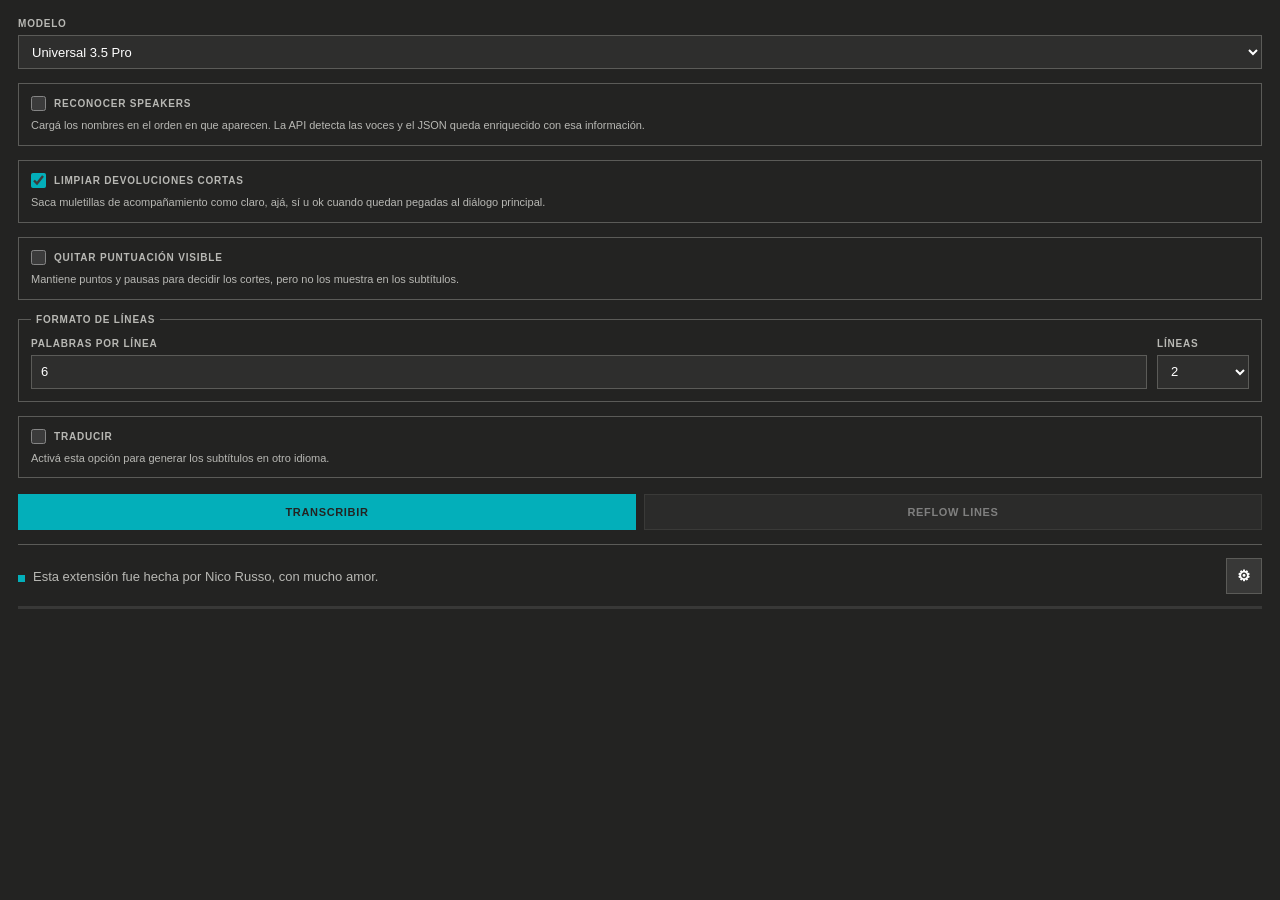
<file: index.html>
<!doctype html>
<html lang="es">
  <head>
    <meta charset="UTF-8" />
    <meta http-equiv="Content-Security-Policy" content="default-src 'self' data:; script-src 'self' 'unsafe-inline'; style-src 'self' 'unsafe-inline'; connect-src https://api.assemblyai.com https://llm-gateway.assemblyai.com https://api.deepgram.com https://asr.api.speechmatics.com https://api.elevenlabs.io;" />
    <meta name="viewport" content="width=device-width, initial-scale=1" />
    <title>La Subtituleta</title>
    <link rel="stylesheet" href="css/styles.css" />
  </head>
  <body>
    <main class="panel-shell">
      <section id="main-panel" class="panel-content">
        <label class="field">
          <span>MODELO</span>
          <select id="model">
            <optgroup label="AssemblyAI">
              <option value="assemblyai:universal-3-5-pro">Universal 3.5 Pro</option>
              <option value="assemblyai:universal-2">Universal 2 · 99 idiomas</option>
              <option value="assemblyai:slam-1">Slam-1 · solo inglés</option>
            </optgroup>
            <optgroup label="Speechmatics">
              <option value="speechmatics:enhanced">Enhanced</option>
              <option value="speechmatics:standard">Standard</option>
              <option value="speechmatics:melia-1">Melia-1</option>
            </optgroup>
            <optgroup label="Deepgram">
              <option value="deepgram:nova-3">Nova-3</option>
              <option value="deepgram:nova-2">Nova-2</option>
              <option value="deepgram:whisper-large">Whisper Large</option>
            </optgroup>
            <optgroup label="ElevenLabs">
              <option value="elevenlabs:scribe_v2">Scribe v2</option>
            </optgroup>
          </select>
        </label>

        <fieldset class="speaker-options">
          <label class="checkbox-field">
            <input id="identify-speakers" type="checkbox" />
            <span>RECONOCER SPEAKERS</span>
          </label>
          <div id="speaker-editor" class="speaker-editor is-hidden">
            <div id="speaker-rows" class="speaker-rows"></div>
            <div class="speaker-actions">
              <button id="add-speaker" class="secondary-button" type="button">+ SPEAKER</button>
            </div>
          </div>
          <p class="speaker-note">Cargá los nombres en el orden en que aparecen. La API detecta las voces y el JSON queda enriquecido con esa información.</p>
        </fieldset>

        <fieldset class="speaker-options">
          <label class="checkbox-field">
            <input id="clean-backchannels" type="checkbox" checked />
            <span>LIMPIAR DEVOLUCIONES CORTAS</span>
          </label>
          <p class="speaker-note">Saca muletillas de acompañamiento como claro, ajá, sí u ok cuando quedan pegadas al diálogo principal.</p>
        </fieldset>

        <fieldset class="speaker-options">
          <label class="checkbox-field">
            <input id="remove-punctuation" type="checkbox" />
            <span>QUITAR PUNTUACIÓN VISIBLE</span>
          </label>
          <p class="speaker-note">Mantiene puntos y pausas para decidir los cortes, pero no los muestra en los subtítulos.</p>
        </fieldset>

        <fieldset class="line-format">
          <legend>FORMATO DE LÍNEAS</legend>
          <label class="compact-field">
            <span>PALABRAS POR LÍNEA</span>
            <input id="words-per-line" type="number" min="1" max="20" value="6" />
          </label>
          <label class="compact-field">
            <span>LÍNEAS</span>
            <select id="lines-per-caption">
              <option value="1">1</option>
              <option value="2" selected>2</option>
              <option value="3">3</option>
            </select>
          </label>
        </fieldset>

        <fieldset class="speaker-options translation-options">
          <label class="checkbox-field">
            <input id="translate-output" type="checkbox" />
            <span>TRADUCIR</span>
          </label>
          <div id="translation-languages" class="field-grid is-hidden">
            <label class="field">
              <span>IDIOMA DE ENTRADA</span>
              <select id="input-language"></select>
            </label>
            <label class="field">
              <span>IDIOMA DE SALIDA</span>
              <select id="output-language" disabled></select>
            </label>
          </div>
          <p id="translation-note" class="speaker-note">Activá esta opción para generar los subtítulos en otro idioma.</p>
        </fieldset>

        <div class="actions">
          <button id="transcribe" class="primary-button" type="button">TRANSCRIBIR</button>
          <button id="reflow" class="secondary-button" type="button" disabled>REFLOW LINES</button>
        </div>

        <div class="status-block" aria-live="polite">
          <div class="status-line">
            <span id="status-indicator" class="status-indicator"></span>
            <span id="status">Esta extensión fue hecha por Nico Russo, con mucho amor.</span>
            <button id="open-settings" class="icon-button status-settings" type="button" aria-label="Configuración" title="Configuración">⚙</button>
          </div>
          <div id="credit-actions" class="credit-actions is-hidden">
            <button id="switch-provider" class="primary-button" type="button">USAR OTRO</button>
            <button id="dismiss-credit" class="secondary-button" type="button">AHORA NO</button>
          </div>
          <progress id="progress" max="100" value="0"></progress>
        </div>
      </section>

      <section id="settings-panel" class="settings-panel is-hidden" aria-labelledby="settings-title">
        <div class="settings-heading">
          <h2 id="settings-title">CONFIGURACIÓN</h2>
          <button id="close-settings" class="text-button" type="button">VOLVER</button>
        </div>
        <p class="settings-note">Las claves quedan guardadas en este equipo y se conservan al actualizar la extensión.</p>
        <label class="field">
          <span class="api-key-heading"><span>ASSEMBLYAI API KEY</span><button class="api-key-link" type="button" data-api-url="https://dub.sh/ASSEMBLYAI_LS">TOCÁ ACÁ PARA SACAR TU API KEY ↗</button></span>
          <input id="assemblyai-key" type="password" autocomplete="off" spellcheck="false" />
        </label>
        <label class="field">
          <span class="api-key-heading"><span>SPEECHMATICS API KEY</span><button class="api-key-link" type="button" data-api-url="https://dub.sh/Speech_LS">TOCÁ ACÁ PARA SACAR TU API KEY ↗</button></span>
          <input id="speechmatics-key" type="password" autocomplete="off" spellcheck="false" />
        </label>
        <label class="field">
          <span class="api-key-heading"><span>DEEPGRAM API KEY</span><button class="api-key-link" type="button" data-api-url="https://dub.sh/DeepGram_LS">TOCÁ ACÁ PARA SACAR TU API KEY ↗</button></span>
          <input id="deepgram-key" type="password" autocomplete="off" spellcheck="false" />
        </label>
        <label class="field">
          <span class="api-key-heading"><span>ELEVENLABS API KEY</span><button class="api-key-link" type="button" data-api-url="https://dub.sh/ElevenLabs_LS">TOCÁ ACÁ PARA SACAR TU API KEY ↗</button></span>
          <input id="elevenlabs-key" type="password" autocomplete="off" spellcheck="false" />
        </label>
        <button id="save-settings" class="primary-button" type="button">GUARDAR</button>
        <div class="product-brand" aria-label="La Subtituleta">
          <img src="assets/LS_Logo_web_blanco.svg" alt="La Subtituleta" />
          <span>de NicoRusso</span>
          <span>versión <span id="extension-version"></span></span>
          <div class="support-block">
            <strong>¿Te sirve La Subtituleta?</strong>
            <button class="api-key-link support-button" type="button" data-api-url="https://cafecito.app/nicorusso">INVITAME UN CAFECITO</button>
            <span>Ayudame a seguir desarrollándola.</span>
          </div>
        </div>
      </section>
    </main>

    <script src="js/bridge.js"></script>
    <script src="js/http.js"></script>
    <script src="js/transcript.js"></script>
    <script src="js/library.js"></script>
    <script src="js/providers.js"></script>
    <script src="js/main.js"></script>
  </body>
</html>
</file>
<file: css/styles.css>
:root {
  color-scheme: dark;
  --bg: #232322;
  --surface: #2e2e2d;
  --surface-strong: #383837;
  --text: #ffffff;
  --muted: #b8b8b4;
  --accent: #03afba;
  --danger: #f36f64;
  --border: #5b5b58;
}

* {
  box-sizing: border-box;
}

html,
body {
  min-height: 100%;
  margin: 0;
  background: var(--bg);
  color: var(--text);
  font-family: "ITC Franklin Gothic", "Franklin Gothic Medium", "Arial Narrow", Arial, sans-serif;
  font-size: 13px;
}

button,
input,
select {
  font: inherit;
}

.panel-shell {
  min-width: 280px;
  min-height: 100vh;
  padding: 18px;
}

.settings-heading {
  display: flex;
  justify-content: space-between;
  border-bottom: 2px solid var(--accent);
  padding-bottom: 12px;
  margin-bottom: 18px;
}

.settings-heading {
  align-items: flex-start;
}

h2 {
  margin: 0;
  font-size: 21px;
  line-height: 1;
  letter-spacing: 0.055em;
}

h2 {
  font-size: 16px;
}

.panel-content,
.settings-panel {
  display: flex;
  flex-direction: column;
  gap: 14px;
}

.field,
.compact-field {
  display: flex;
  flex-direction: column;
  gap: 6px;
}

.field > span,
.compact-field > span,
.line-format legend {
  color: var(--muted);
  font-size: 10px;
  font-weight: 700;
  letter-spacing: 0.08em;
}

.field-grid {
  display: grid;
  grid-template-columns: 1fr 1fr;
  gap: 10px;
}

select,
input {
  width: 100%;
  min-height: 34px;
  border: 1px solid var(--border);
  border-radius: 0;
  background: var(--surface);
  color: var(--text);
  padding: 7px 9px;
  outline: none;
}

select:focus,
input:focus,
button:focus-visible {
  border-color: var(--accent);
  box-shadow: 0 0 0 1px var(--accent);
}

.line-format {
  display: grid;
  grid-template-columns: 1fr 92px;
  gap: 10px;
  margin: 0;
  border: 1px solid var(--border);
  padding: 13px 12px 12px;
}

.speaker-options {
  display: flex;
  flex-direction: column;
  gap: 10px;
  margin: 0;
  border: 1px solid var(--border);
  padding: 12px;
}

.checkbox-field {
  display: flex;
  align-items: center;
  gap: 8px;
  color: var(--muted);
  font-size: 10px;
  font-weight: 700;
  letter-spacing: 0.08em;
}

.checkbox-field input {
  width: 15px;
  min-height: 15px;
  margin: 0;
  accent-color: var(--accent);
}

.speaker-editor,
.speaker-rows {
  display: flex;
  flex-direction: column;
  gap: 8px;
}

.speaker-row {
  display: grid;
  grid-template-columns: 78px 1fr 32px;
  align-items: center;
  gap: 8px;
}

.speaker-remove {
  min-height: 32px;
  padding: 0;
  font-size: 18px;
}

.speaker-row-label {
  color: var(--muted);
  font-size: 10px;
  font-weight: 700;
  letter-spacing: 0.06em;
}

.speaker-actions {
  display: grid;
  grid-template-columns: 120px;
  gap: 8px;
}

.speaker-actions button {
  min-height: 30px;
}

.speaker-note {
  margin: -3px 0 0;
  color: var(--muted);
  font-size: 11px;
  line-height: 1.35;
}

.line-format legend {
  padding: 0 5px;
}

.actions {
  display: grid;
  grid-template-columns: 1fr 1fr;
  gap: 8px;
  margin-top: 2px;
}

button {
  min-height: 36px;
  border: 1px solid transparent;
  border-radius: 0;
  cursor: pointer;
  font-size: 11px;
  font-weight: 700;
  letter-spacing: 0.06em;
}

button:disabled {
  cursor: default;
  opacity: 0.42;
}

.primary-button {
  background: var(--accent);
  color: var(--bg);
}

.secondary-button,
.icon-button,
.text-button {
  border-color: var(--border);
  background: var(--surface-strong);
  color: var(--text);
}

.icon-button {
  width: 36px;
  padding: 0;
  font-size: 15px;
}

.text-button {
  min-height: 28px;
  padding: 4px 8px;
}

.status-block {
  border-top: 1px solid var(--border);
  padding-top: 13px;
}

.status-line {
  display: flex;
  min-height: 32px;
  align-items: center;
  gap: 8px;
  color: var(--muted);
  line-height: 1.35;
}

#status {
  flex: 1 1 auto;
  min-width: 0;
}

.status-settings {
  flex: 0 0 36px;
  margin-left: auto;
}

.credit-actions {
  display: grid;
  grid-template-columns: 1fr 1fr;
  gap: 8px;
  margin: 5px 0 10px 15px;
}

.credit-actions button {
  min-height: 30px;
}

.status-indicator {
  flex: 0 0 7px;
  width: 7px;
  height: 7px;
  margin-top: 5px;
  background: var(--accent);
}

.status-indicator.is-error {
  background: var(--danger);
}

progress {
  width: 100%;
  height: 3px;
  border: 0;
  background: var(--surface-strong);
}

progress::-webkit-progress-bar {
  background: var(--surface-strong);
}

progress::-webkit-progress-value {
  background: var(--accent);
}

.settings-note {
  margin: -4px 0 2px;
  color: var(--muted);
  font-size: 12px;
  line-height: 1.4;
}

.is-hidden {
  display: none !important;
}

.api-key-link {
  min-height: 0;
  padding: 0;
  border: 0;
  background: transparent;
  color: #23c6d1;
  font: inherit;
  font-size: 10px;
  font-weight: 700;
  text-align: left;
  cursor: pointer;
}

.api-key-heading {
  display: flex;
  align-items: baseline;
  justify-content: space-between;
  gap: 8px;
  flex-wrap: wrap;
}

.product-brand {
  display: flex;
  flex-direction: column;
  align-items: center;
  gap: 2px;
  margin: 0;
  color: var(--muted);
  text-align: center;
  line-height: 1.3;
}

.product-brand img {
  display: block;
  width: 75%;
  max-width: 360px;
  height: auto;
  margin: 3px auto 8px;
}

.support-block {
  display: flex;
  flex-direction: column;
  align-items: center;
  gap: 8px;
  margin-top: 12px;
  font-size: 11px;
  text-align: center;
}

.support-block strong {
  color: #fff;
  font-size: 12px;
}

.support-button {
  min-height: 34px;
  padding: 8px 20px;
  border: 1px solid #fff;
  border-radius: 2px;
  background: #fff;
  color: #111;
  font-size: 11px;
  text-align: center;
}

.support-button:hover,
.support-button:focus {
  border-color: #d7d7d7;
  background: #d7d7d7;
  color: #111;
  text-decoration: none;
}

.api-key-link:hover,
.api-key-link:focus {
  color: #7fe7ed;
  text-decoration: underline;
}

@media (max-width: 310px) {
  .field-grid,
  .actions,
  .line-format {
    grid-template-columns: 1fr;
  }
}
</file>
<file: macos/extension/css/styles.css>
:root {
  color-scheme: dark;
  --bg: #232322;
  --surface: #2e2e2d;
  --surface-strong: #383837;
  --text: #ffffff;
  --muted: #b8b8b4;
  --accent: #03afba;
  --danger: #f36f64;
  --border: #5b5b58;
}

* {
  box-sizing: border-box;
}

html,
body {
  min-height: 100%;
  margin: 0;
  background: var(--bg);
  color: var(--text);
  font-family: "ITC Franklin Gothic", "Franklin Gothic Medium", "Arial Narrow", Arial, sans-serif;
  font-size: 13px;
}

button,
input,
select {
  font: inherit;
}

.panel-shell {
  min-width: 280px;
  min-height: 100vh;
  padding: 18px;
}

.settings-heading {
  display: flex;
  justify-content: space-between;
  border-bottom: 2px solid var(--accent);
  padding-bottom: 12px;
  margin-bottom: 18px;
}

.settings-heading {
  align-items: flex-start;
}

h2 {
  margin: 0;
  font-size: 21px;
  line-height: 1;
  letter-spacing: 0.055em;
}

h2 {
  font-size: 16px;
}

.panel-content,
.settings-panel {
  display: flex;
  flex-direction: column;
  gap: 14px;
}

.field,
.compact-field {
  display: flex;
  flex-direction: column;
  gap: 6px;
}

.field > span,
.compact-field > span,
.line-format legend {
  color: var(--muted);
  font-size: 10px;
  font-weight: 700;
  letter-spacing: 0.08em;
}

.field-grid {
  display: grid;
  grid-template-columns: 1fr 1fr;
  gap: 10px;
}

select,
input {
  width: 100%;
  min-height: 34px;
  border: 1px solid var(--border);
  border-radius: 0;
  background: var(--surface);
  color: var(--text);
  padding: 7px 9px;
  outline: none;
}

select:focus,
input:focus,
button:focus-visible {
  border-color: var(--accent);
  box-shadow: 0 0 0 1px var(--accent);
}

.line-format {
  display: grid;
  grid-template-columns: 1fr 92px;
  gap: 10px;
  margin: 0;
  border: 1px solid var(--border);
  padding: 13px 12px 12px;
}

.speaker-options {
  display: flex;
  flex-direction: column;
  gap: 10px;
  margin: 0;
  border: 1px solid var(--border);
  padding: 12px;
}

.checkbox-field {
  display: flex;
  align-items: center;
  gap: 8px;
  color: var(--muted);
  font-size: 10px;
  font-weight: 700;
  letter-spacing: 0.08em;
}

.checkbox-field input {
  width: 15px;
  min-height: 15px;
  margin: 0;
  accent-color: var(--accent);
}

.speaker-editor,
.speaker-rows {
  display: flex;
  flex-direction: column;
  gap: 8px;
}

.speaker-row {
  display: grid;
  grid-template-columns: 78px 1fr 32px;
  align-items: center;
  gap: 8px;
}

.speaker-remove {
  min-height: 32px;
  padding: 0;
  font-size: 18px;
}

.speaker-row-label {
  color: var(--muted);
  font-size: 10px;
  font-weight: 700;
  letter-spacing: 0.06em;
}

.speaker-actions {
  display: grid;
  grid-template-columns: 120px;
  gap: 8px;
}

.speaker-actions button {
  min-height: 30px;
}

.speaker-note {
  margin: -3px 0 0;
  color: var(--muted);
  font-size: 11px;
  line-height: 1.35;
}

.line-format legend {
  padding: 0 5px;
}

.actions {
  display: grid;
  grid-template-columns: 1fr 1fr;
  gap: 8px;
  margin-top: 2px;
}

button {
  min-height: 36px;
  border: 1px solid transparent;
  border-radius: 0;
  cursor: pointer;
  font-size: 11px;
  font-weight: 700;
  letter-spacing: 0.06em;
}

button:disabled {
  cursor: default;
  opacity: 0.42;
}

.primary-button {
  background: var(--accent);
  color: var(--bg);
}

.secondary-button,
.icon-button,
.text-button {
  border-color: var(--border);
  background: var(--surface-strong);
  color: var(--text);
}

.icon-button {
  width: 36px;
  padding: 0;
  font-size: 15px;
}

.text-button {
  min-height: 28px;
  padding: 4px 8px;
}

.status-block {
  border-top: 1px solid var(--border);
  padding-top: 13px;
}

.status-line {
  display: flex;
  min-height: 32px;
  align-items: center;
  gap: 8px;
  color: var(--muted);
  line-height: 1.35;
}

#status {
  flex: 1 1 auto;
  min-width: 0;
}

.status-settings {
  flex: 0 0 36px;
  margin-left: auto;
}

.credit-actions {
  display: grid;
  grid-template-columns: 1fr 1fr;
  gap: 8px;
  margin: 5px 0 10px 15px;
}

.credit-actions button {
  min-height: 30px;
}

.status-indicator {
  flex: 0 0 7px;
  width: 7px;
  height: 7px;
  margin-top: 5px;
  background: var(--accent);
}

.status-indicator.is-error {
  background: var(--danger);
}

progress {
  width: 100%;
  height: 3px;
  border: 0;
  background: var(--surface-strong);
}

progress::-webkit-progress-bar {
  background: var(--surface-strong);
}

progress::-webkit-progress-value {
  background: var(--accent);
}

.settings-note {
  margin: -4px 0 2px;
  color: var(--muted);
  font-size: 12px;
  line-height: 1.4;
}

.is-hidden {
  display: none !important;
}

.api-key-link {
  min-height: 0;
  padding: 0;
  border: 0;
  background: transparent;
  color: #23c6d1;
  font: inherit;
  font-size: 10px;
  font-weight: 700;
  text-align: left;
  cursor: pointer;
}

.api-key-heading {
  display: flex;
  align-items: baseline;
  justify-content: space-between;
  gap: 8px;
  flex-wrap: wrap;
}

.product-brand {
  display: flex;
  flex-direction: column;
  align-items: center;
  gap: 2px;
  margin: 0;
  color: var(--muted);
  text-align: center;
  line-height: 1.3;
}

.product-brand img {
  display: block;
  width: 75%;
  max-width: 360px;
  height: auto;
  margin: 3px auto 8px;
}

.support-block {
  display: flex;
  flex-direction: column;
  align-items: center;
  gap: 8px;
  margin-top: 12px;
  font-size: 11px;
  text-align: center;
}

.support-block strong {
  color: #fff;
  font-size: 12px;
}

.support-button {
  min-height: 34px;
  padding: 8px 20px;
  border: 1px solid #fff;
  border-radius: 2px;
  background: #fff;
  color: #111;
  font-size: 11px;
  text-align: center;
}

.support-button:hover,
.support-button:focus {
  border-color: #d7d7d7;
  background: #d7d7d7;
  color: #111;
  text-decoration: none;
}

.api-key-link:hover,
.api-key-link:focus {
  color: #7fe7ed;
  text-decoration: underline;
}

@media (max-width: 310px) {
  .field-grid,
  .actions,
  .line-format {
    grid-template-columns: 1fr;
  }
}
</file>
